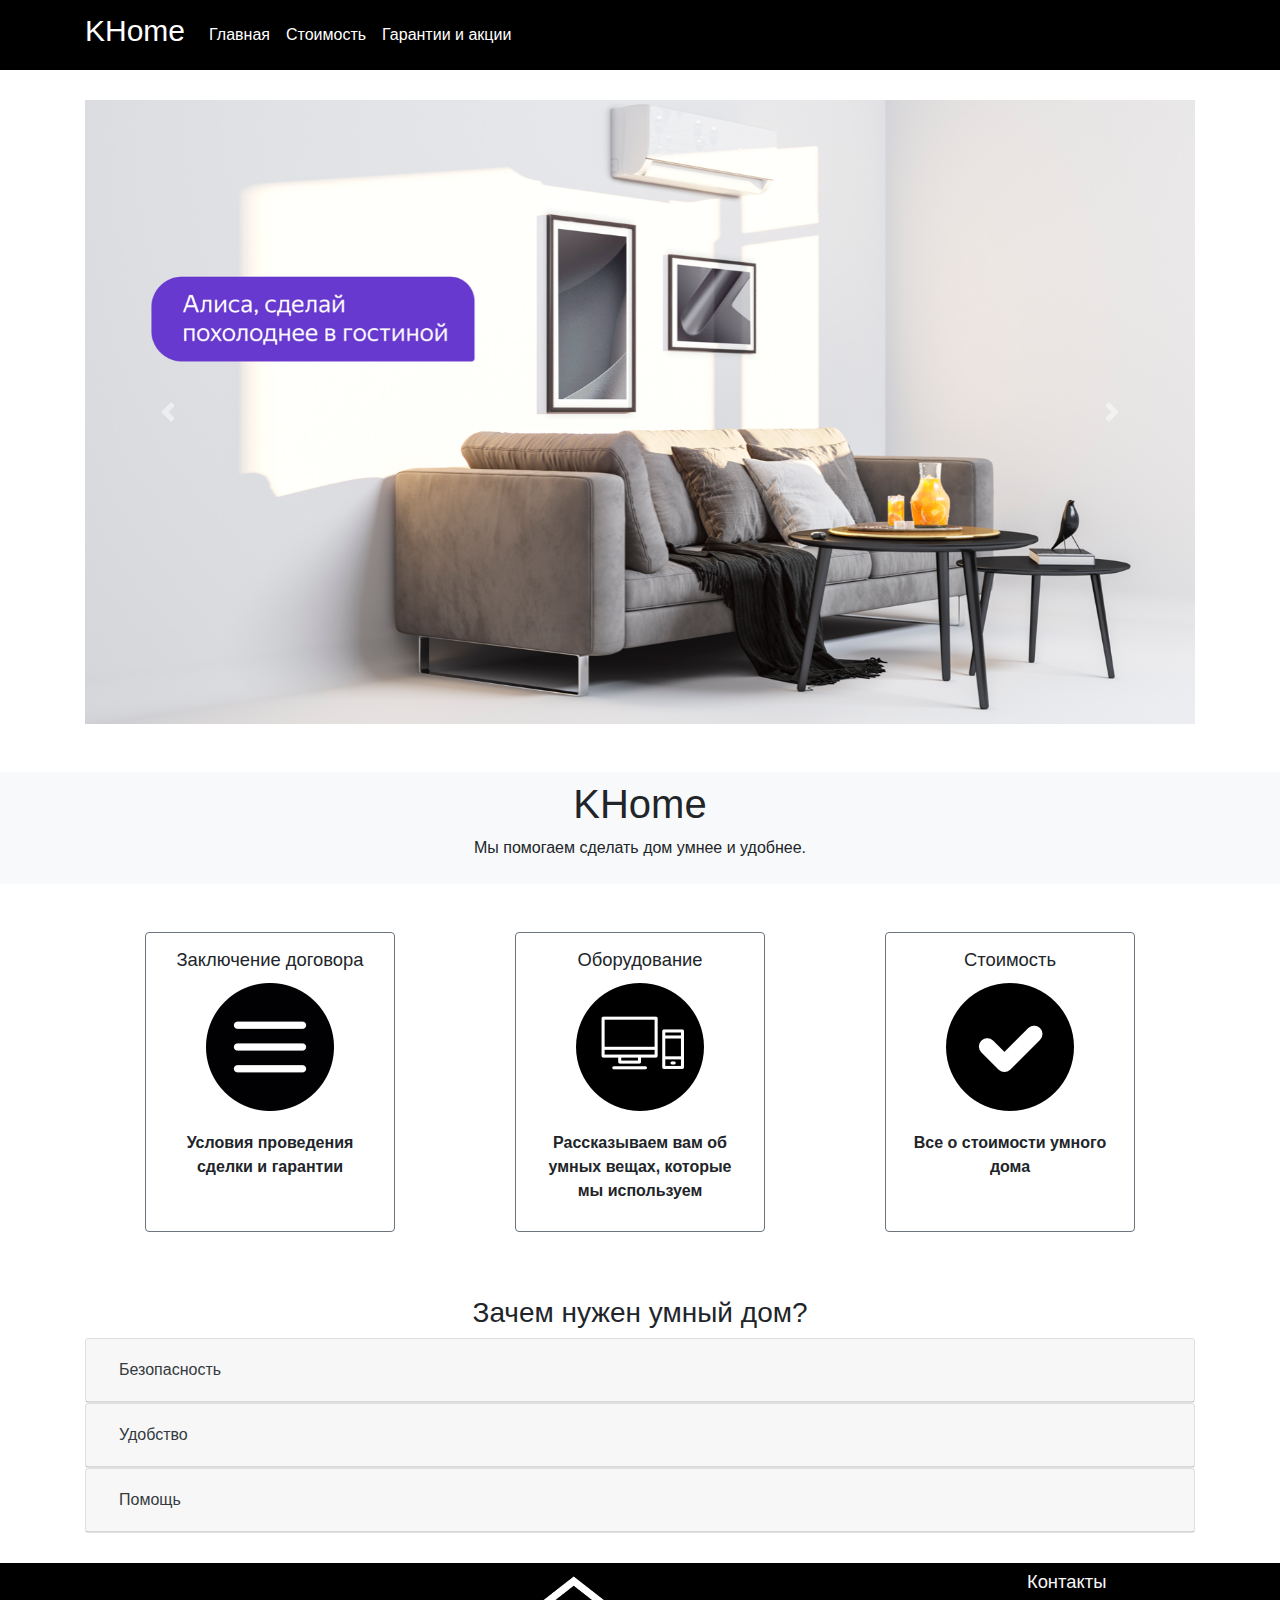
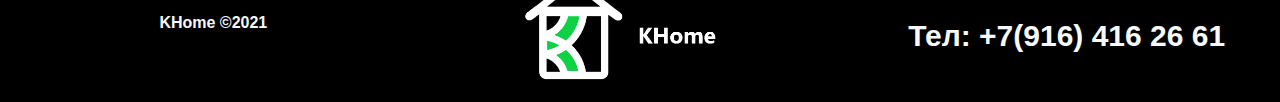
<file: K_HOME/index.html>
<!DOCTYPE html>
<html lang="ru">
<head>
    <meta charset="UTF-8">
    <meta name="viewport" content="width=device-width, initial-scale=1.0">
    <!-- Yandex.Metrika counter -->
    <script type="text/javascript" >
       (function(m,e,t,r,i,k,a){m[i]=m[i]||function(){(m[i].a=m[i].a||[]).push(arguments)};
       m[i].l=1*new Date();k=e.createElement(t),a=e.getElementsByTagName(t)[0],k.async=1,k.src=r,a.parentNode.insertBefore(k,a)})
       (window, document, "script", "https://mc.yandex.ru/metrika/tag.js", "ym");

       ym(74508430, "init", {
            clickmap:true,
            trackLinks:true,
            accurateTrackBounce:true,
            webvisor:true,
            ecommerce:"dataLayer"
       });
    </script>
    <noscript><div><img src="https://mc.yandex.ru/watch/74508430" style="position:absolute; left:-9999px;" alt="" /></div></noscript>
    <!-- /Yandex.Metrika counter -->
    <link rel="stylesheet" href="https://stackpath.bootstrapcdn.com/bootstrap/4.4.1/css/bootstrap.min.css" integrity="sha384-Vkoo8x4CGsO3+Hhxv8T/Q5PaXtkKtu6ug5TOeNV6gBiFeWPGFN9MuhOf23Q9Ifjh" crossorigin="anonymous">
    <script src="https://code.jquery.com/jquery-3.4.1.slim.min.js" integrity="sha384-J6qa4849blE2+poT4WnyKhv5vZF5SrPo0iEjwBvKU7imGFAV0wwj1yYfoRSJoZ+n" crossorigin="anonymous"></script>
    <script src="https://cdn.jsdelivr.net/npm/popper.js@1.16.0/dist/umd/popper.min.js" integrity="sha384-Q6E9RHvbIyZFJoft+2mJbHaEWldlvI9IOYy5n3zV9zzTtmI3UksdQRVvoxMfooAo" crossorigin="anonymous"></script>
    <script src="https://stackpath.bootstrapcdn.com/bootstrap/4.4.1/js/bootstrap.min.js" integrity="sha384-wfSDF2E50Y2D1uUdj0O3uMBJnjuUD4Ih7YwaYd1iqfktj0Uod8GCExl3Og8ifwB6" crossorigin="anonymous"></script>
    <script src="js/script.js"></script>
    <link rel="stylesheet" href="css/style.css">
    <link rel="shortcut icon" href="img/K.png" type="image/png">
    <title>KHome</title>
</head>
<body>
    <div class="nofooter">
        <nav class="navbar navbar-expand-lg bg-dark navbar-dark">
            <div class="container">
                <a class="navbar-brand" href="index.html">
                    <h5 style="font-size: 30px">KHome</h5>
                </a>
                <button class="navbar-toggler" type="button" data-toggle="collapse" data-target="#collapsibleNavbar">
                    <span class="navbar-toggler-icon"></span>
                </button>
                <div class="collapse navbar-collapse" id="collapsibleNavbar">
                    <ul class="navbar-nav">
                        <li class="nav-item active">
                            <a class="nav-link" href="index.html">Главная</a>
                        </li>
                        <li class="nav-item active">
                            <a class="nav-link" href="pacet_yslyg.html">Стоимость</a>
                        </li>
                        <li class="nav-item active">
                            <a class="nav-link" href="garant.html">Гарантии и акции</a>
                        </li>
                    </ul>
                </div>
            </div>
        </nav>
        <div class="container" style="margin-top: 30px">
        <div id="carouselExampleControls" class="carousel slide" data-ride="carousel">
            <div class="carousel-inner">
                <div class="carousel-item active">
                    <img src="img/pic_1.png" class="d-block w-100" alt="...">
                </div>
                <div class="carousel-item">
                    <img src="img/pic_2.jpg" class="d-block w-100" alt="...">
                </div>
                <div class="carousel-item">
                    <img src="img/pic_3.jpg" class="d-block w-100" alt="...">
                </div>
            </div>
            <a class="carousel-control-prev" href="#carouselExampleControls" role="button" data-slide="prev">
                <span class="carousel-control-prev-icon" aria-hidden="true"></span>
                <span class="sr-only">Previous</span>
            </a>
            <a class="carousel-control-next" href="#carouselExampleControls" role="button" data-slide="next">
                <span class="carousel-control-next-icon" aria-hidden="true"></span>
                <span class="sr-only">Next</span>
            </a>
        </div>
    </div>
        <div class="mt-5 py-2 bg-light">
            <div class="container">
                <h5 class="text-center" style="font-size: 40px">KHome</h5>
                <p class="text-center">Мы помогаем сделать дом умнее и удобнее.</p>
            </div>
        </div>
        <div class="container">
            <div class="row my-5 mx-auto main">
                <div class="col-lg-4 col-md-6">
                    <div class="card border-secondary mb-3 mx-auto" style="width: 18rem;" onclick="window.location='garant.html'">
                        <h5 class="card-title text-center mt-3">Заключение договора</h5>
                        <img src="img/zakl_dg.png" class="card-img-top mx-auto" alt="..." >
                        <div class="card-body text-justify">
                            <p class="card-text text-center"><b>Условия проведения сделки и гарантии</b></р>
                        </div>
                    </div>
                </div>
                <div class="col-lg-4 col-md-6">
                    <div class="card border-secondary mb-3 mx-auto" style="width: 18rem;" onclick="window.location='umat.html'">
                        <h5 class="card-title text-center mt-3">Оборудование</h5>
                        <img src="img/What_we_u.png" class="card-img-top mx-auto" alt="..." >
                        <div class="card-body">
                            <p class="card-text text-center"> <b>Рассказываем вам об умных вещах, которые мы используем</b></р>
                        </div>
                    </div>
                </div>
                <div class="col-lg-4 col-md-6 mx-auto">
                    <div class="card border-secondary mb-3 mx-auto" style="width: 18rem;" onclick="window.location='pacet_yslyg.html'">
                        <h5 class="card-title text-center mt-3">Стоимость</h5>
                        <img src="img/pacet_y.png" class="card-img-top mx-auto" alt="..." >
                        <div class="card-body">
                            <p class="card-text text-center"><b>Все о стоимости умного дома<b></р>
                        </div>
                    </div>
                </div>
            </div>
        <h3 class="text-center mb-2">Зачем нужен умный дом?</h3>
        <div id="accordion">
            <div class="card">
              <div class="card-header" id="headingOne">
                <h5 class="mb-0">
                  <button class="btn btn-link collapsed text-dark" data-toggle="collapse" data-target="#collapseOne" aria-expanded="true" aria-controls="collapseOne">
                    Безопасность
                  </button>
                </h5>
              </div>
              <div id="collapseOne" class="collapse" aria-labelledby="headingOne" data-parent="#accordion">
                <div class="card-body">
                    Мы предлагаем установить датчики движения и протечки воды, чтобы вы могли чувствовать себя в безопасности дома, также ваша квартира всегда будет под наблюдением, если установить камеру.
                </div>
              </div>
            </div>
            <div class="card">
              <div class="card-header" id="headingTwo">
                <h5 class="mb-0">
                  <button class="btn btn-link collapsed text-dark" data-toggle="collapse" data-target="#collapseTwo" aria-expanded="false" aria-controls="collapseTwo">
                    Удобство
                  </button>
                </h5>
              </div>
              <div id="collapseTwo" class="collapse" aria-labelledby="headingTwo" data-parent="#accordion">
                <div class="card-body">
                    Умный дом сам включит в нужное время телевизор, свет, кондиционер и другие умные вещи.
                </div>
              </div>
            </div>
            <div class="card">
              <div class="card-header" id="headingThree">
                <h5 class="mb-0">
                  <button class="btn btn-link collapsed text-dark" data-toggle="collapse" data-target="#collapseThree" aria-expanded="false" aria-controls="collapseThree">
                    Помощь
                  </button>
                </h5>
              </div>
              <div id="collapseThree" class="collapse" aria-labelledby="headingThree" data-parent="#accordion">
                <div class="card-body">
                    Робот-пылесос поможет вам с уборкой по дому, а умный свет установит вашу любимую яркость.
                </div>
              </div>
            </div>
          </div>
        </div>
    </div>
    <footer class="bg-dark">
        <div class="row mx-auto">
            <div class="col-md-4">
                <p class="text-light text-center mt-5">KHome &#169;2021</p>
            </div>
            <div class="col-md-4 text-center align-self-center">
                <img src="img/Лого_KHome_name.png" alt="">
            </div>
            <div class="col-md-4">
                <h5 class="text-light text-center mt-2">Контакты</h5>
                <p class="text-light text-center" style="margin-top: 20px; font-size: 30px">Тел: <a href="tel:+79164162661" class="text-light">+7(916) 416 26 61</a></p>
            </div>
        </div>           
    </footer>
</body>
</html>
</file>
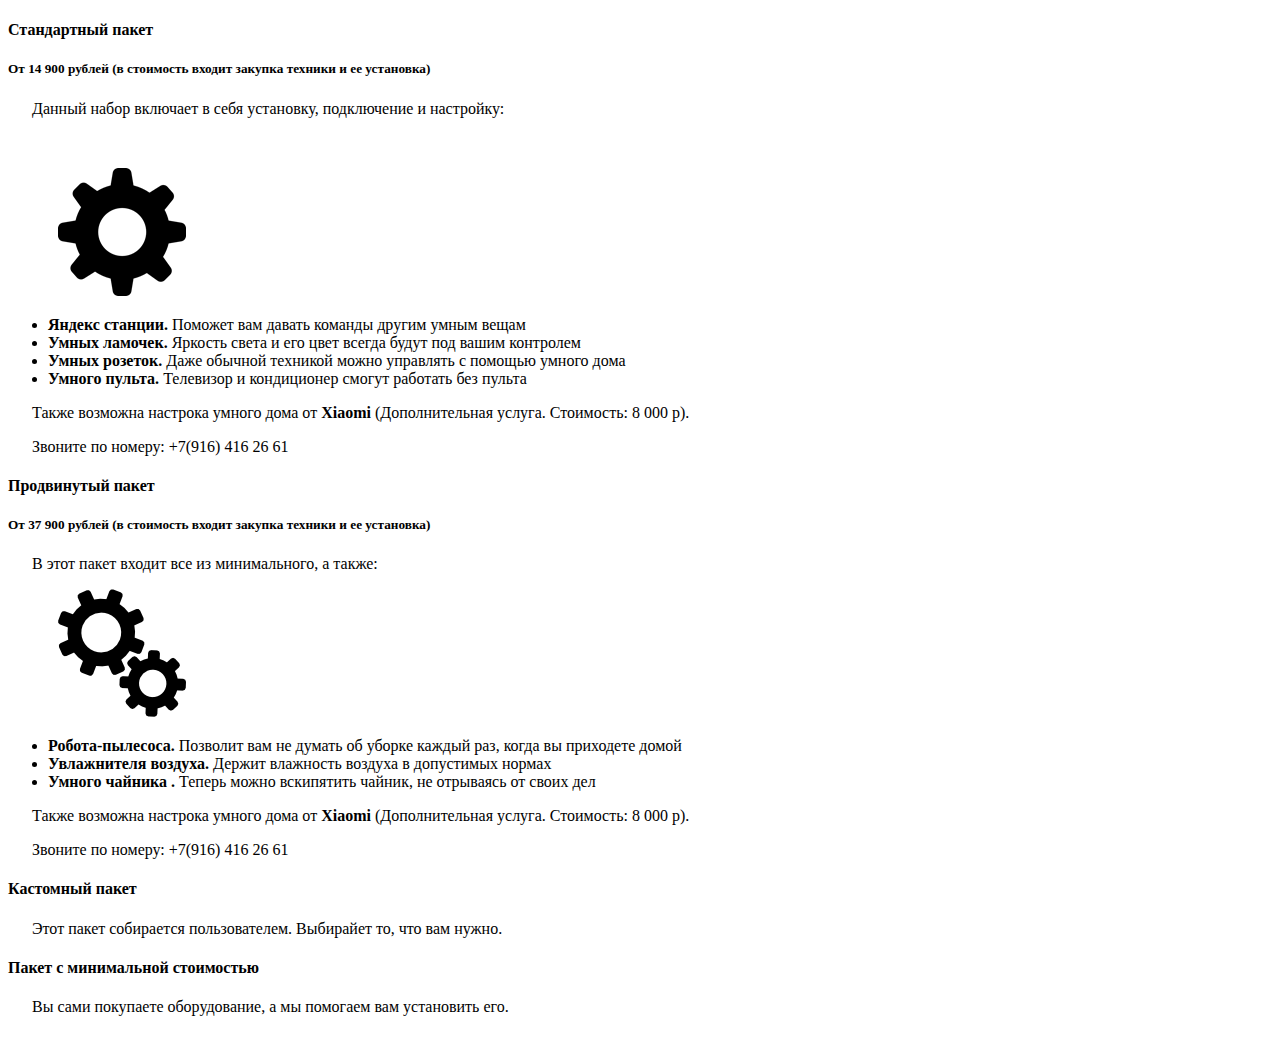
<file: K_HOME/chernovik.html>
<!DOCTYPE html>
<html lang="en">
<head>
    <meta charset="UTF-8">
    <title>Title</title>
</head>
<body>
    <h4 class="text-left mt-3">Стандартный пакет</h4>
            <h5 class="text-left mt-3">От 14 900 рублей (в стоимость входит закупка техники и ее установка)</h5>
            <p style="text-indent: 1.5em;">Данный набор включает в себя установку, подключение и настройку:</p>
            <img src="img/1_sh.png" class="rounded float-right" alt="..." style="margin-top: 34px; margin-right: 50px ; margin-left: 50px">
            <ul class="list-group">
                <li class="list-group-item"><b>Яндекс станции.</b> Поможет вам давать команды другим умным вещам</li>
                <li class="list-group-item"><b>Умных ламочек.</b> Яркость света и его цвет всегда будут под вашим контролем</li>
                <li class="list-group-item"><b>Умных розеток.</b> Даже обычной техникой можно управлять с помощью умного дома</li>
                <li class="list-group-item"><b>Умного пульта.</b> Телевизор и кондиционер смогут работать без пульта</li>
            </ul>
            <p style="text-indent: 1.5em;">Также возможна настрока умного дома от <b>Xiaomi</b> (Дополнительная услуга. Стоимость: 8 000 р).</p>
            <p style="text-indent: 1.5em;">Звоните по номеру: +7(916) 416 26 61</p>
            <h4 class="text-left mt-3">Продвинутый пакет</h4>
            <h5 class="text-left mt-3">От 37 900 рублей (в стоимость входит закупка техники и ее установка)</h5>
            <p style="text-indent: 1.5em;">В этот пакет входит все из минимального, а также:</p>
            <img src="img/2_sh.png" class="rounded float-right" alt="..." style="margin-right: 50px; margin-left: 50px">
            <ul class="list-group">
                <li class="list-group-item"><b>Робота-пылесоса.</b> Позволит вам не думать об уборке каждый раз, когда вы приходете домой</li>
                <li class="list-group-item"><b>Увлажнителя воздуха.</b> Держит влажность воздуха в допустимых нормах</li>
                <li class="list-group-item"><b>Умного чайника .</b> Теперь можно вскипятить чайник, не отрываясь от своих дел</li>
            </ul>
            <p style="text-indent: 1.5em;">Также возможна настрока умного дома от <b>Xiaomi</b> (Дополнительная услуга. Стоимость: 8 000 р).</p>
            <p style="text-indent: 1.5em;">Звоните по номеру: +7(916) 416 26 61</p>
            <h4 class="text-left mt-3">Кастомный пакет</h4>
            <p style="text-indent: 1.5em;">Этот пакет собирается пользователем. Выбирайет то, что вам нужно.</p>
            <h4 class="text-left mt-3">Пакет с минимальной стоимостью</h4>
            <p style="text-indent: 1.5em; margin-bottom: 30px">Вы сами покупаете оборудование, а мы помогаем вам установить его.</p>
</body>
</html>
</file>
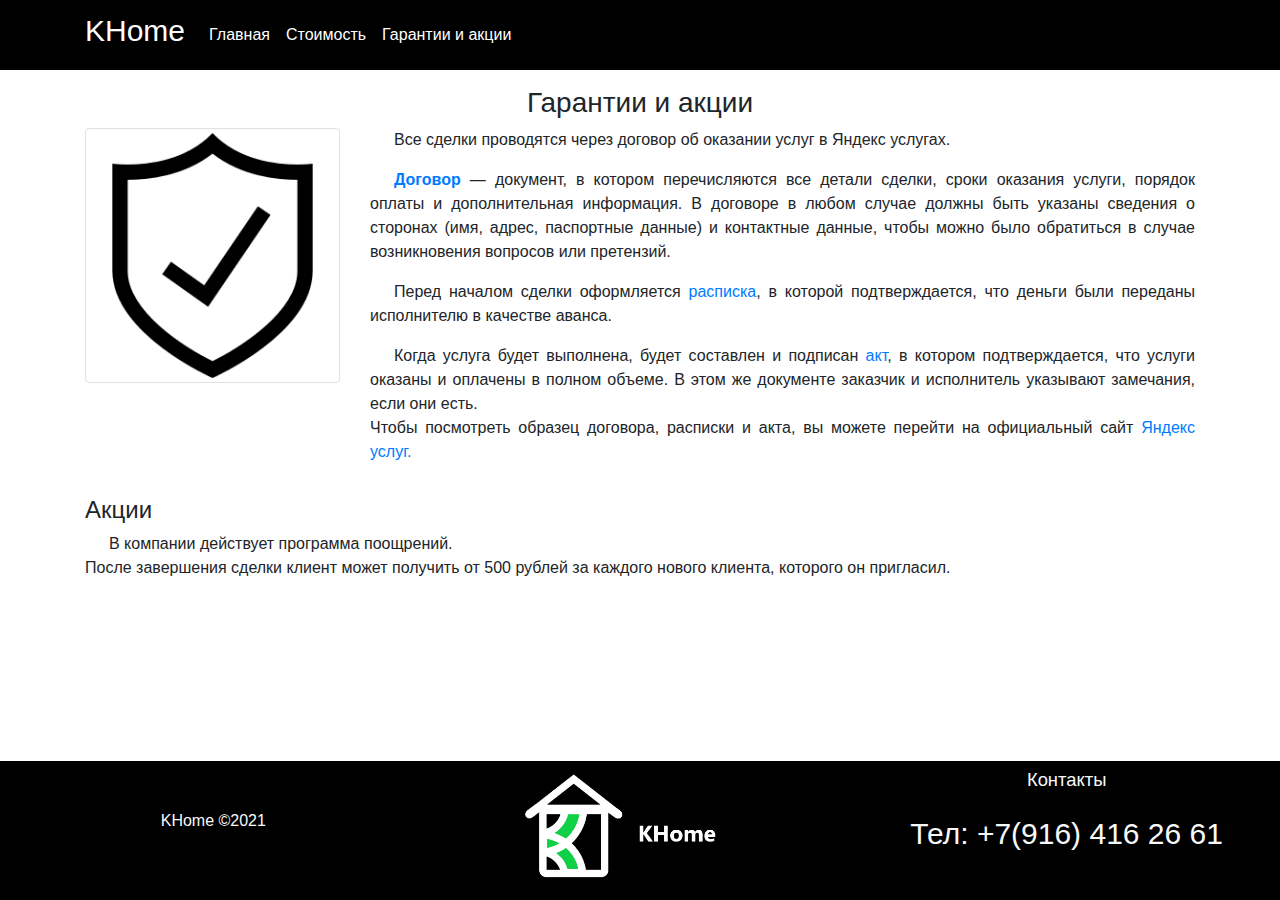
<file: K_HOME/garant.html>
<!DOCTYPE html>
<html lang="ru">
<head>
    <meta charset="UTF-8">
    <meta name="viewport" content="width=device-width, initial-scale=1.0">
    <!-- Yandex.Metrika counter -->
    <script type="text/javascript" >
       (function(m,e,t,r,i,k,a){m[i]=m[i]||function(){(m[i].a=m[i].a||[]).push(arguments)};
       m[i].l=1*new Date();k=e.createElement(t),a=e.getElementsByTagName(t)[0],k.async=1,k.src=r,a.parentNode.insertBefore(k,a)})
       (window, document, "script", "https://mc.yandex.ru/metrika/tag.js", "ym");

       ym(74508430, "init", {
            clickmap:true,
            trackLinks:true,
            accurateTrackBounce:true,
            webvisor:true,
            ecommerce:"dataLayer"
       });
    </script>
    <noscript><div><img src="https://mc.yandex.ru/watch/74508430" style="position:absolute; left:-9999px;" alt="" /></div></noscript>
    <!-- /Yandex.Metrika counter -->
    <link rel="stylesheet" href="https://stackpath.bootstrapcdn.com/bootstrap/4.4.1/css/bootstrap.min.css" integrity="sha384-Vkoo8x4CGsO3+Hhxv8T/Q5PaXtkKtu6ug5TOeNV6gBiFeWPGFN9MuhOf23Q9Ifjh" crossorigin="anonymous">
    <script src="https://code.jquery.com/jquery-3.4.1.slim.min.js" integrity="sha384-J6qa4849blE2+poT4WnyKhv5vZF5SrPo0iEjwBvKU7imGFAV0wwj1yYfoRSJoZ+n" crossorigin="anonymous"></script>
    <script src="https://cdn.jsdelivr.net/npm/popper.js@1.16.0/dist/umd/popper.min.js" integrity="sha384-Q6E9RHvbIyZFJoft+2mJbHaEWldlvI9IOYy5n3zV9zzTtmI3UksdQRVvoxMfooAo" crossorigin="anonymous"></script>
    <script src="https://stackpath.bootstrapcdn.com/bootstrap/4.4.1/js/bootstrap.min.js" integrity="sha384-wfSDF2E50Y2D1uUdj0O3uMBJnjuUD4Ih7YwaYd1iqfktj0Uod8GCExl3Og8ifwB6" crossorigin="anonymous"></script>
    <script src="js/script.js"></script>
    <link rel="stylesheet" href="css/style.css">
    <link rel="shortcut icon" href="img/K.png" type="image/png">
    <title>Гарантии</title>
</head>
<body>
    <div class="nofooter">
        <nav class="navbar navbar-expand-lg bg-dark navbar-dark">
            <div class="container">
                <a class="navbar-brand" href="index.html">
                    <h5 style="font-size: 30px">KHome</h5>
                </a>
                <button class="navbar-toggler" type="button" data-toggle="collapse" data-target="#collapsibleNavbar">
                    <span class="navbar-toggler-icon"></span>
                </button>
                <div class="collapse navbar-collapse" id="collapsibleNavbar">
                    <ul class="navbar-nav">
                        <li class="nav-item active">
                            <a class="nav-link" href="index.html">Главная</a>
                        </li>
                        <li class="nav-item active">
                            <a class="nav-link" href="pacet_yslyg.html">Стоимость</a>
                        </li>
                        <li class="nav-item active">
                            <a class="nav-link" href="garant.html">Гарантии и акции</a>
                        </li>
                    </ul>
                </div>
            </div>
        </nav>
        <div class="container">
            <h3 class="text-center mt-3">Гарантии и акции</h3>
            <div class="row">
                <div class="col-lg-3 col-md-4 text-center">
                    <img src="img/grnt.png" alt="" class="img-thumbnail img-fluid">
                </div>
                <div class="col-lg-9 col-md-8">
                    <p style="text-indent: 1.5em;">Все сделки проводятся через договор об оказании услуг в Яндекс услугах.</p>
                    <p style="text-indent: 1.5em;"><b><a href="https://yadi.sk/i/Mp27IryEkhkgEw">Договор</a></b> — документ, в котором перечисляются все детали сделки, сроки оказания услуги, порядок оплаты и дополнительная информация.
                        В договоре в любом случае должны быть указаны сведения о сторонах (имя, адрес, паспортные данные) и контактные данные, чтобы можно было обратиться в случае возникновения вопросов или претензий.
                    </p>
                    <p style="text-indent: 1.5em;">Перед началом сделки оформляется <a href="https://yadi.sk/i/xoOZ7laktshLcw">расписка</a>,
                        в которой подтверждается, что деньги были переданы исполнителю в качестве аванса.
                    </p>
                    <p style="text-indent: 1.5em;">Когда услуга будет выполнена, будет составлен и подписан<a href="https://yadi.sk/i/p3Cpc29rWnd8VA"> акт</a>,
                        в котором подтверждается, что услуги оказаны и оплачены в полном объеме.
                        В этом же документе заказчик и исполнитель указывают замечания, если они есть.<br>
                        Чтобы посмотреть образец договора, расписки и акта, вы можете перейти на официальный сайт
                        <a href="https://yandex.ru/blog/uslugi-news/dogovor-raspiska-i-akt-vse-dlya-zakazchika-i-ispolnitelya">Яндекс услуг.</a>
                    </p>

                </div>
            </div>
            <h4 class="text-left mt-3">Акции</h4>
            <p style="text-indent: 1.5em;">В компании действует программа поощрений. <br>
                После завершения сделки клиент может получить от 500 рублей за каждого нового клиента, которого он пригласил.</p>
        </div>
    </div>
    <footer class="bg-dark">
        <div class="row mx-auto">
            <div class="col-md-4">
                <p class="text-light text-center mt-5">KHome &#169;2021</p>
            </div>
            <div class="col-md-4 text-center align-self-center">
                <img src="img/Лого_KHome_name.png" alt="">
            </div>
            <div class="col-md-4">
                <h5 class="text-light text-center mt-2">Контакты</h5>
                <p class="text-light text-center" style="margin-top: 20px; font-size: 30px">Тел: <a href="tel:+84956839983" class="text-light">+7(916) 416 26 61</a></p>
            </div>
        </div>
    </footer>
</body>
</html>
</file>
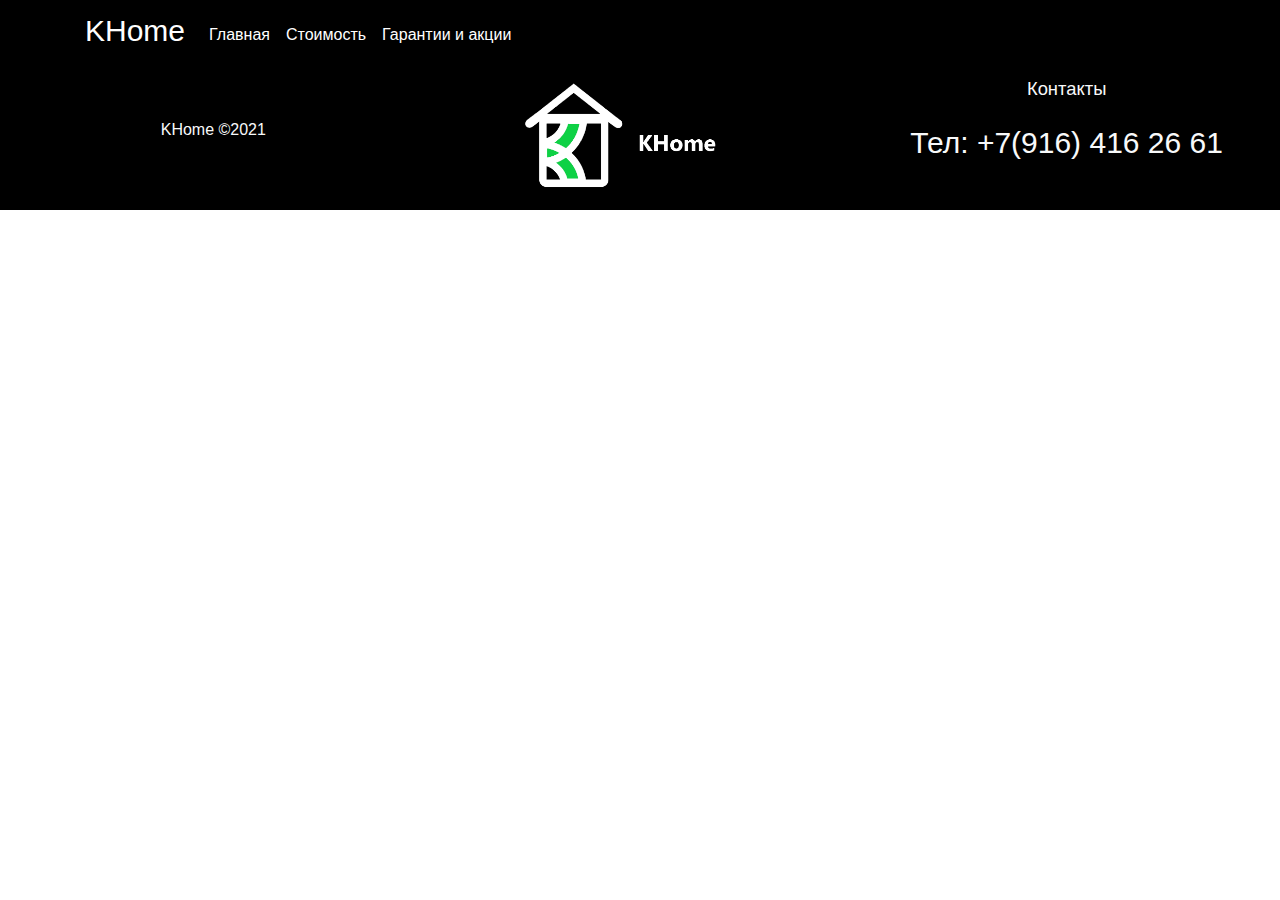
<file: K_HOME/pacet_yslyg.html>
<!DOCTYPE html>
<html lang="ru">
<head>
    <meta charset="UTF-8">
    <meta name="viewport" content="width=device-width, initial-scale=1.0">
    <!-- Yandex.Metrika counter -->
    <script type="text/javascript" >
       (function(m,e,t,r,i,k,a){m[i]=m[i]||function(){(m[i].a=m[i].a||[]).push(arguments)};
       m[i].l=1*new Date();k=e.createElement(t),a=e.getElementsByTagName(t)[0],k.async=1,k.src=r,a.parentNode.insertBefore(k,a)})
       (window, document, "script", "https://mc.yandex.ru/metrika/tag.js", "ym");

       ym(74508430, "init", {
            clickmap:true,
            trackLinks:true,
            accurateTrackBounce:true,
            webvisor:true,
            ecommerce:"dataLayer"
       });
    </script>
    <noscript><div><img src="https://mc.yandex.ru/watch/74508430" style="position:absolute; left:-9999px;" alt="" /></div></noscript>
    <!-- /Yandex.Metrika counter -->
    <link rel="stylesheet" href="https://stackpath.bootstrapcdn.com/bootstrap/4.4.1/css/bootstrap.min.css" integrity="sha384-Vkoo8x4CGsO3+Hhxv8T/Q5PaXtkKtu6ug5TOeNV6gBiFeWPGFN9MuhOf23Q9Ifjh" crossorigin="anonymous">
    <script src="https://code.jquery.com/jquery-3.4.1.slim.min.js" integrity="sha384-J6qa4849blE2+poT4WnyKhv5vZF5SrPo0iEjwBvKU7imGFAV0wwj1yYfoRSJoZ+n" crossorigin="anonymous"></script>
    <script src="https://cdn.jsdelivr.net/npm/popper.js@1.16.0/dist/umd/popper.min.js" integrity="sha384-Q6E9RHvbIyZFJoft+2mJbHaEWldlvI9IOYy5n3zV9zzTtmI3UksdQRVvoxMfooAo" crossorigin="anonymous"></script>
    <script src="https://stackpath.bootstrapcdn.com/bootstrap/4.4.1/js/bootstrap.min.js" integrity="sha384-wfSDF2E50Y2D1uUdj0O3uMBJnjuUD4Ih7YwaYd1iqfktj0Uod8GCExl3Og8ifwB6" crossorigin="anonymous"></script>
    <script src="js/script.js"></script>
    <link rel="stylesheet" href="css/style.css">
    <link rel="shortcut icon" href="img/K.png" type="image/png">
    <title>Услуги</title>
</head>
<body>
    <div class="nofooter">
        <nav class="navbar navbar-expand-lg bg-dark navbar-dark">
            <div class="container">
                <a class="navbar-brand" href="index.html">
                    <h5 style="font-size: 30px">KHome</h5>
                </a>
                <button class="navbar-toggler" type="button" data-toggle="collapse" data-target="#collapsibleNavbar">
                    <span class="navbar-toggler-icon"></span>
                </button>
                <div class="collapse navbar-collapse" id="collapsibleNavbar">
                    <ul class="navbar-nav">
                        <li class="nav-item active">
                            <a class="nav-link" href="index.html">Главная</a>
                        </li>
                        <li class="nav-item active">
                            <a class="nav-link" href="pacet_yslyg.html">Стоимость</a>
                        </li>
                        <li class="nav-item active">
                            <a class="nav-link" href="garant.html">Гарантии и акции</a>
                        </li>
                    </ul>
                </div>
            </div>
        </nav>
    <div class="uCalc_345062"></div><script> var widgetOptions345062 = { bg_color: "transparent" }; (function() { var a = document.createElement("script"), h = "head"; a.async = true; a.src = (document.location.protocol == "https:" ? "https:" : "http:") + "//ucalc.pro/api/widget.js?id=345062&t="+Math.floor(new Date()/18e5); document.getElementsByTagName(h)[0].appendChild(a) })();</script>
    <footer class="bg-dark">
        <div class="row mx-auto">
            <div class="col-md-4">
                <p class="text-light text-center mt-5">KHome &#169;2021</p>
            </div>
            <div class="col-md-4 text-center align-self-center">
                <img src="img/Лого_KHome_name.png" alt="">
            </div>
            <div class="col-md-4">
                <h5 class="text-light text-center mt-2">Контакты</h5>
                <p class="text-light text-center" style="margin-top: 20px; font-size: 30px">Тел: <a href="tel:+79164162661" class="text-light">+7(916) 416 26 61</a></p>
            </div>
        </div>
    </footer>
</body>
</html>
</file>
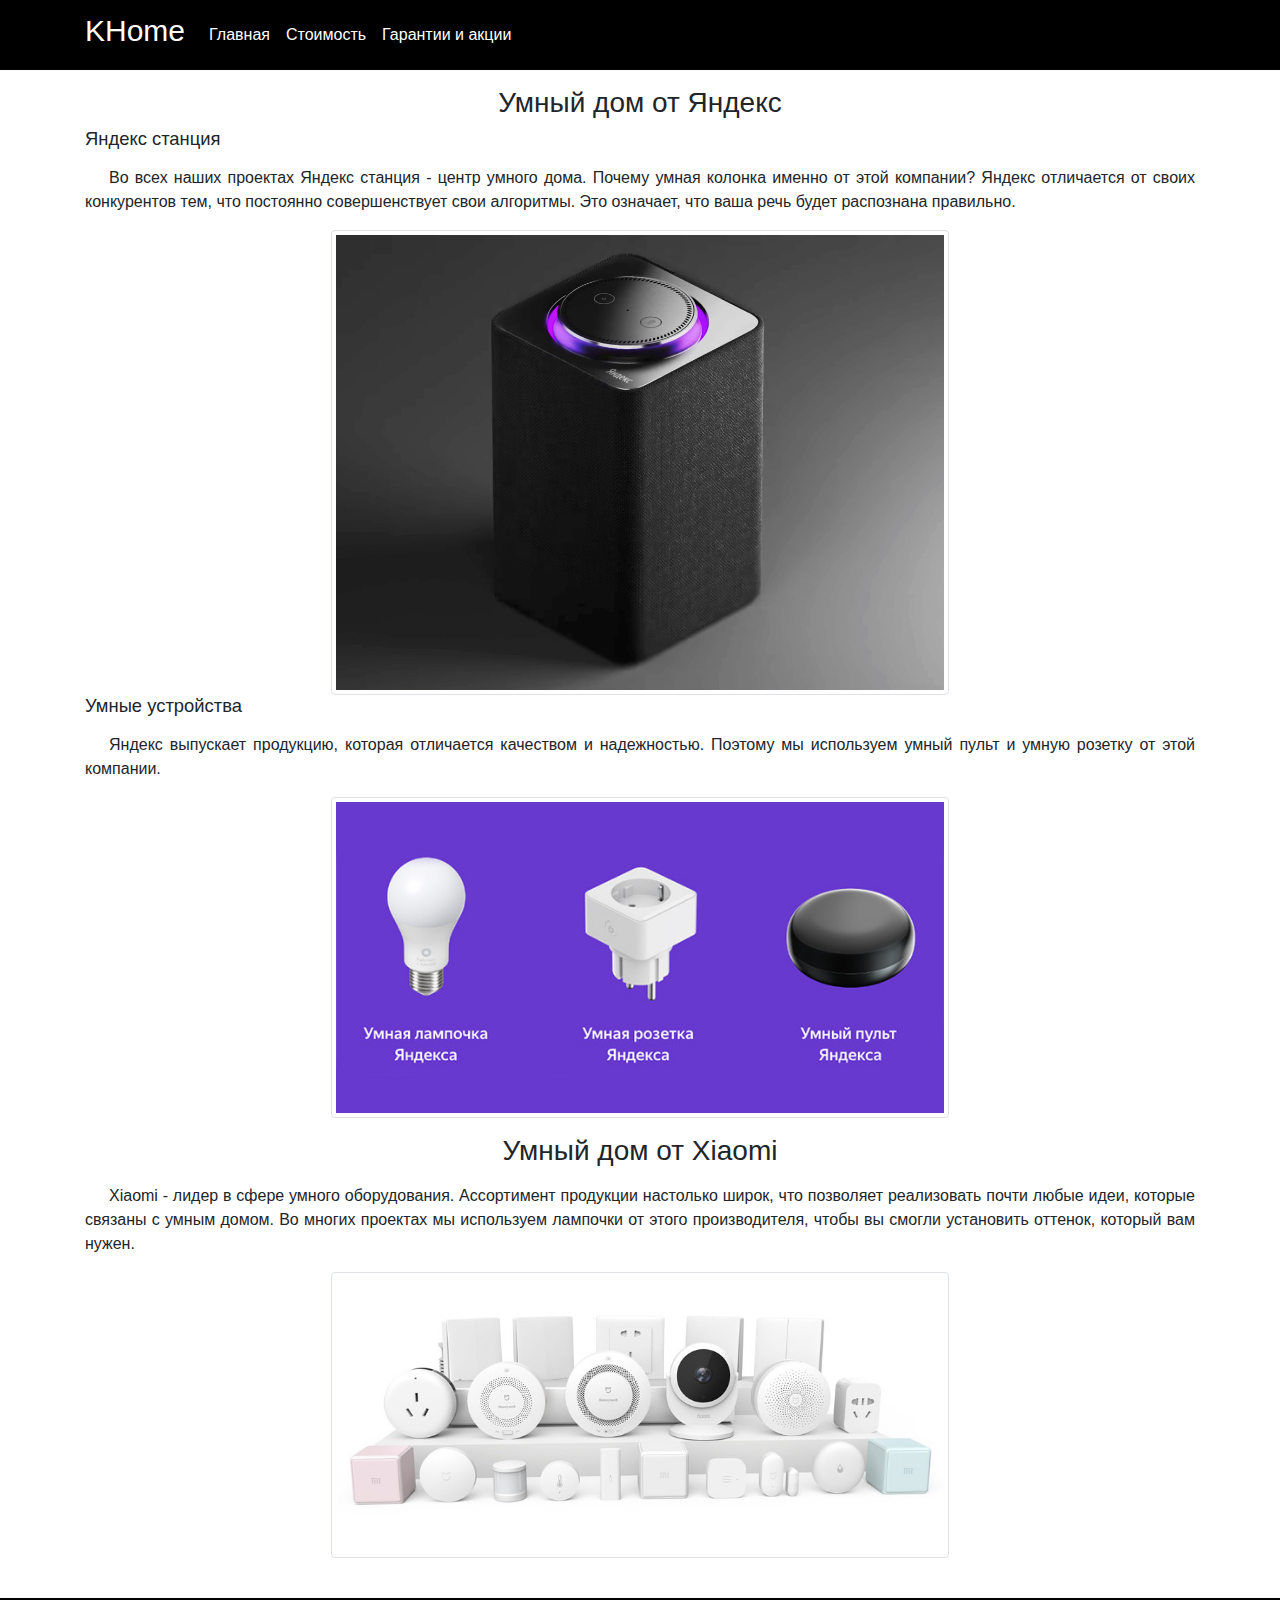
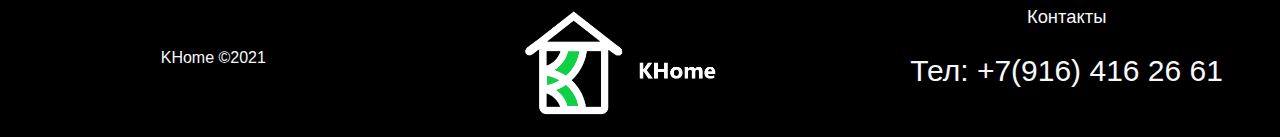
<file: K_HOME/umat.html>
<!DOCTYPE html>
<html lang="ru">
<head>
    <meta charset="UTF-8">
    <meta name="viewport" content="width=device-width, initial-scale=1.0">
    <!-- Yandex.Metrika counter -->
    <script type="text/javascript" >
       (function(m,e,t,r,i,k,a){m[i]=m[i]||function(){(m[i].a=m[i].a||[]).push(arguments)};
       m[i].l=1*new Date();k=e.createElement(t),a=e.getElementsByTagName(t)[0],k.async=1,k.src=r,a.parentNode.insertBefore(k,a)})
       (window, document, "script", "https://mc.yandex.ru/metrika/tag.js", "ym");

       ym(74508430, "init", {
            clickmap:true,
            trackLinks:true,
            accurateTrackBounce:true,
            webvisor:true,
            ecommerce:"dataLayer"
       });
    </script>
    <noscript><div><img src="https://mc.yandex.ru/watch/74508430" style="position:absolute; left:-9999px;" alt="" /></div></noscript>
    <!-- /Yandex.Metrika counter -->
    <link rel="stylesheet" href="https://stackpath.bootstrapcdn.com/bootstrap/4.4.1/css/bootstrap.min.css" integrity="sha384-Vkoo8x4CGsO3+Hhxv8T/Q5PaXtkKtu6ug5TOeNV6gBiFeWPGFN9MuhOf23Q9Ifjh" crossorigin="anonymous">
    <script src="https://code.jquery.com/jquery-3.4.1.slim.min.js" integrity="sha384-J6qa4849blE2+poT4WnyKhv5vZF5SrPo0iEjwBvKU7imGFAV0wwj1yYfoRSJoZ+n" crossorigin="anonymous"></script>
    <script src="https://cdn.jsdelivr.net/npm/popper.js@1.16.0/dist/umd/popper.min.js" integrity="sha384-Q6E9RHvbIyZFJoft+2mJbHaEWldlvI9IOYy5n3zV9zzTtmI3UksdQRVvoxMfooAo" crossorigin="anonymous"></script>
    <script src="https://stackpath.bootstrapcdn.com/bootstrap/4.4.1/js/bootstrap.min.js" integrity="sha384-wfSDF2E50Y2D1uUdj0O3uMBJnjuUD4Ih7YwaYd1iqfktj0Uod8GCExl3Og8ifwB6" crossorigin="anonymous"></script>
    <script src="js/script.js"></script>
    <link rel="stylesheet" href="css/style.css">
    <link rel="shortcut icon" href="img/K.png" type="image/png">
    <title>Устройства</title>
</head>
<body>
    <div class="nofooter">
        <nav class="navbar navbar-expand-lg bg-dark navbar-dark">
            <div class="container">
                <a class="navbar-brand" href="index.html">
                    <h5 style="font-size: 30px">KHome</h5>
                </a>
                <button class="navbar-toggler" type="button" data-toggle="collapse" data-target="#collapsibleNavbar">
                    <span class="navbar-toggler-icon"></span>
                </button>
                <div class="collapse navbar-collapse" id="collapsibleNavbar">
                    <ul class="navbar-nav">
                        <li class="nav-item active">
                            <a class="nav-link" href="index.html">Главная</a>
                        </li>
                        <li class="nav-item active">
                            <a class="nav-link" href="pacet_yslyg.html">Стоимость</a>
                        </li>
                        <li class="nav-item active">
                            <a class="nav-link" href="garant.html">Гарантии и акции</a>
                        </li>
                    </ul>
                </div>
            </div>
        </nav>
        <div class="container" style="margin-bottom: 40px">
            <h3 class="text-center mt-3">Умный дом от Яндекс</h3>
            <h5>Яндекс станция</h5>
            <p class="my-3" style="text-indent: 1.5em;">Во всех наших проектах Яндекс станция - центр умного дома.
                Почему умная колонка именно от этой компании? Яндекс отличается от своих конкурентов тем, что постоянно совершенствует свои алгоритмы.
                Это означает, что ваша речь будет распознана правильно.</p>
            <div class="col-lg-7 col-md-8 mx-auto">
                <img src="img/Ya_stt.jpg" alt="" class="img-thumbnail img-fluid">
            </div>
            <h5>Умные устройства</h5>
            <p class="my-3" style="text-indent: 1.5em;">Яндекс выпускает продукцию, которая отличается качеством и надежностью.
                Поэтому мы используем умный пульт и умную розетку от этой компании.
                </p>
            <div class="col-lg-7 col-md-8 mx-auto">
                <img src="img/Ya_vsh.jpg" alt="" class="img-thumbnail img-fluid">
            </div>
            <h3 class="text-center mt-3">Умный дом от Xiaomi</h3>
            <p class="my-3" style="text-indent: 1.5em;">Xiaomi - лидер в сфере умного оборудования.
                Ассортимент продукции настолько широк, что позволяет реализовать почти любые идеи, которые связаны с умным домом.
                Во многих проектах мы используем лампочки от этого производителя, чтобы вы смогли установить оттенок, который вам нужен.
            </p>            <div class="col-lg-7 col-md-8 mx-auto">
                <img src="img/Xiaomi_home.jpg" alt="" class="img-thumbnail img-fluid">
            </div>
        </div>
    </div>
    <footer class="bg-dark">
        <div class="row mx-auto">
            <div class="col-md-4">
                <p class="text-light text-center mt-5">KHome &#169;2021</p>
            </div>
            <div class="col-md-4 text-center align-self-center">
                <img src="img/Лого_KHome_name.png" alt="">
            </div>
            <div class="col-md-4">
                <h5 class="text-light text-center mt-2">Контакты</h5>
                <p class="text-light text-center" style="margin-top: 20px; font-size: 30px">Тел: <a href="tel:+79164162661" class="text-light">+7(916) 416 26 61</a></p>
            </div>
        </div>
    </footer>
</body>
</html>
</file>
<file: K_HOME/css/style.css>
a {
  text-decoration: none;
}

h5 {
    font-size: 1.15rem;
}

p {
  text-align: justify;
}

.main .card {
    height: 300px;
    width: 250px!important;
    cursor: pointer;
}

#accordion{
    margin-bottom: 30px;
}

.dropdown-menu a:hover {
  background-color: white!important;
  color: black;
}

.main .card:hover, .kaf .card:hover {
  box-shadow: 0 4px 8px 0 rgba(0,0,0,0.2);
  transition: 0.3s;
}

#navbardrop {
  cursor: pointer;
}

.main .card img {
    max-width: 128px;
}

.kaf .card {
  height: 400px;
  cursor: pointer
}

.kaf .card img {
  max-width: 150px;
  margin-top: 10px;
}

html, body {
    height: 100%;
  }
  body {
    display: flex;
    flex-direction: column;
  }
  .nofooter {
    flex: 1 0 auto;
  }
footer {
    flex-shrink: 0;
}

footer img {
  max-width: 250px!important;
}

.bg-dark {
    background-color: black!important;
}
</file>
